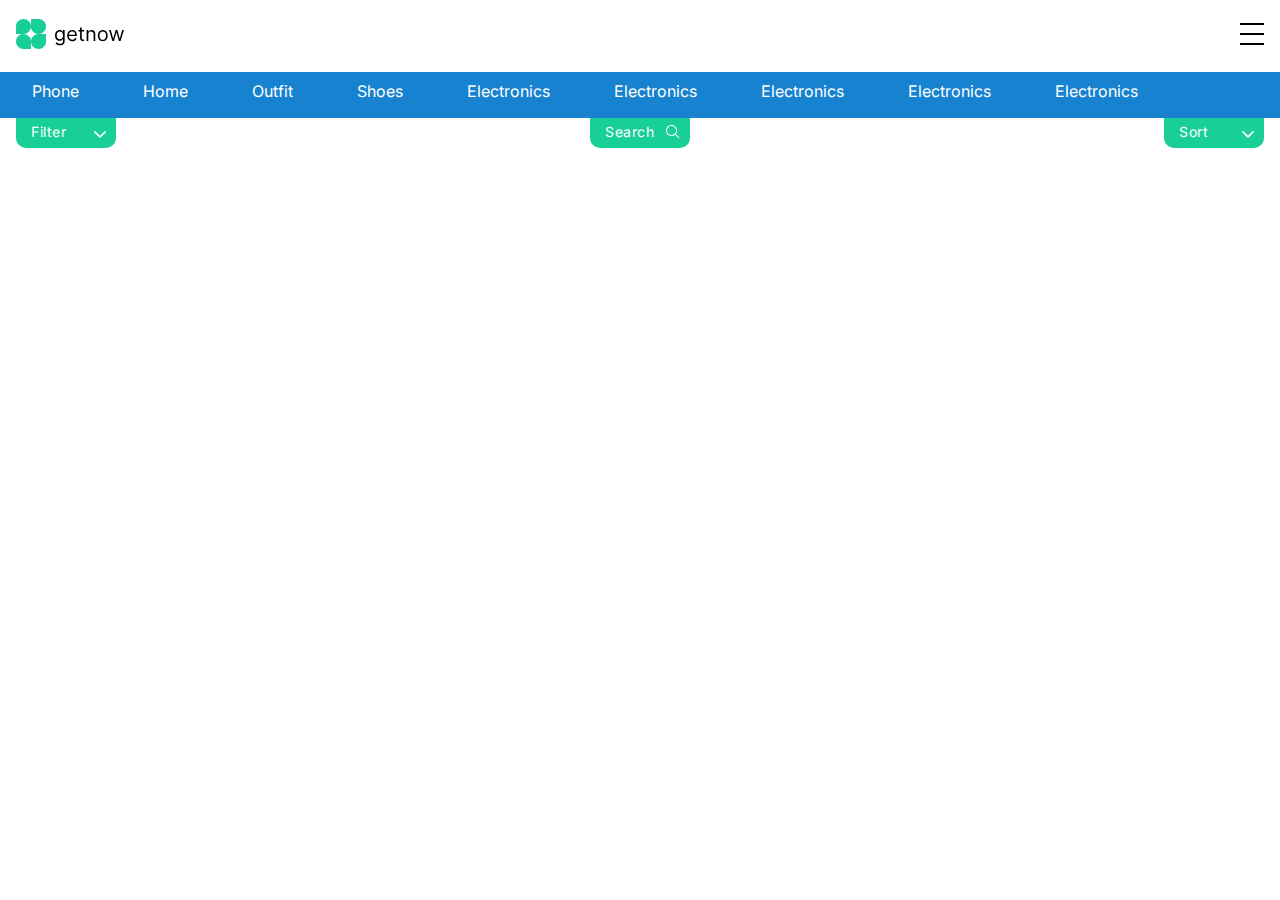
<file: index.html>
<!DOCTYPE html>
<html lang="en">
  <head>
    <meta charset="UTF-8" />
    <meta http-equiv="X-UA-Compatible" content="IE=edge" />
    <meta name="viewport" content="width=device-width, initial-scale=1.0" />
    <link rel="stylesheet" href="style.css" />
    <title>getnow</title>
  </head>
  <body>
    <header>
      <nav class="mobile-nav">
        <div class="logo">
          <a href="#"><img src="./assets/logo.svg" alt="logo" /></a>
        </div>
        <div class="hamburger">
          <img src="./assets/hamburger.svg" alt="menu" />
        </div>
        <div class="mobile-sidebar">
          <div class="close"><img src="./assets/close.svg" alt="" /></div>

          <div class="navigation">
            <ul>
              <li><img src="./assets/profile.svg" alt="" /></li>
              <li><img src="./assets/cart.svg" alt="" /></li>
              <li><img src="./assets/moon.svg" alt="" /></li>
            </ul>
          </div>
        </div>
      </nav>
    </header>
    <main>
      <div class="categories">
        <h3 class="category">Phone</h3>
        <h3 class="category">Home</h3>
        <h3 class="category">Outfit</h3>
        <h3 class="category">Shoes</h3>
        <h3 class="category">Electronics</h3>
        <h3 class="category">Electronics</h3>
        <h3 class="category">Electronics</h3>
        <h3 class="category">Electronics</h3>
        <h3 class="category">Electronics</h3>
      </div>
      <div class="search-area">
        <div class="searching">
          <input
            placeholder="Adidas shoe"
            type="search"
            name="search"
            id="search"
          />
          <div class="search-icon">
            <svg width="20" height="20" viewBox="0 0 28 28" fill="none">
              <path
                d="M27.0358 25.6218L19.4838 18.0698C21.2986 15.8911 22.2035 13.0966 22.0104 10.2677C21.8173 7.43873 20.541 4.79315 18.447 2.88128C16.353 0.969401 13.6025 -0.0615654 10.7677 0.00284618C7.93293 0.0672578 5.23211 1.22209 3.2271 3.2271C1.22209 5.23211 0.0672578 7.93293 0.00284618 10.7677C-0.0615654 13.6025 0.969401 16.353 2.88128 18.447C4.79315 20.541 7.43873 21.8173 10.2677 22.0104C13.0966 22.2035 15.8911 21.2986 18.0698 19.4838L25.6218 27.0358L27.0358 25.6218ZM2.03576 11.0358C2.03576 9.25573 2.5636 7.51567 3.55253 6.03563C4.54147 4.55559 5.94707 3.40203 7.59161 2.72084C9.23614 2.03966 11.0457 1.86143 12.7916 2.20869C14.5374 2.55596 16.141 3.41313 17.3997 4.6718C18.6584 5.93047 19.5156 7.53412 19.8628 9.27995C20.2101 11.0258 20.0319 12.8354 19.3507 14.4799C18.6695 16.1244 17.5159 17.5301 16.0359 18.519C14.5559 19.5079 12.8158 20.0358 11.0358 20.0358C8.64962 20.0331 6.36198 19.0841 4.67472 17.3968C2.98747 15.7095 2.03841 13.4219 2.03576 11.0358Z"
                fill="#ffff"
              />
            </svg>
          </div>
        </div>
      </div>
      <div class="filter">
        <div class="filter-header">
          <h2>Filter</h2>
          <div class="arrow"><img src="./assets/down-arrow.svg" alt="" /></div>
        </div>
        <div class="filter-container no-display">
          <div class="gender-header">
            <h2>Gender</h2>
            <div class="arrow">
              <img src="./assets/down-arrow.svg" alt="" />
            </div>
          </div>
          <div class="gender-container no-display">
            <h4 class="gender">Man</h4>
            <h4 class="gender">Woman</h4>
          </div>

          <div class="brand-header">
            <h2>Brand</h2>
            <div class="arrow">
              <img src="./assets/down-arrow.svg" alt="" />
            </div>
          </div>
          <div class="brand-container no-display">
            <h4 class="brand">Adidas</h4>
            <h4 class="brand">Nike</h4>
            <h4 class="brand">Puma</h4>
          </div>

          <div class="price-header">
            <h2>Price</h2>
            <div class="arrow">
              <img src="./assets/down-arrow.svg" alt="" />
            </div>
          </div>
          <div class="price-container no-display">
            <div class="each-range">
              <div class="radio"></div>
              <h4 class="price">$0-$99</h4>
            </div>
            <div class="each-range">
              <div class="radio"></div>
              <h4 class="price">$100-$299</h4>
            </div>
            <div class="each-range">
              <div class="radio"></div>
              <h4 class="price">$300-$799</h4>
            </div>
          </div>
        </div>
      </div>
      <div class="search">
        <div class="search-header">
          <h2>Search</h2>
          <div class="search-icon">
            <svg width="14" height="14" viewBox="0 0 28 28" fill="none">
              <path
                d="M27.0358 25.6218L19.4838 18.0698C21.2986 15.8911 22.2035 13.0966 22.0104 10.2677C21.8173 7.43873 20.541 4.79315 18.447 2.88128C16.353 0.969401 13.6025 -0.0615654 10.7677 0.00284618C7.93293 0.0672578 5.23211 1.22209 3.2271 3.2271C1.22209 5.23211 0.0672578 7.93293 0.00284618 10.7677C-0.0615654 13.6025 0.969401 16.353 2.88128 18.447C4.79315 20.541 7.43873 21.8173 10.2677 22.0104C13.0966 22.2035 15.8911 21.2986 18.0698 19.4838L25.6218 27.0358L27.0358 25.6218ZM2.03576 11.0358C2.03576 9.25573 2.5636 7.51567 3.55253 6.03563C4.54147 4.55559 5.94707 3.40203 7.59161 2.72084C9.23614 2.03966 11.0457 1.86143 12.7916 2.20869C14.5374 2.55596 16.141 3.41313 17.3997 4.6718C18.6584 5.93047 19.5156 7.53412 19.8628 9.27995C20.2101 11.0258 20.0319 12.8354 19.3507 14.4799C18.6695 16.1244 17.5159 17.5301 16.0359 18.519C14.5559 19.5079 12.8158 20.0358 11.0358 20.0358C8.64962 20.0331 6.36198 19.0841 4.67472 17.3968C2.98747 15.7095 2.03841 13.4219 2.03576 11.0358Z"
                fill="white"
              />
            </svg>
          </div>
        </div>
      </div>
      <div class="sort">
        <div class="sort-header">
          <h2>Sort</h2>
          <div class="arrow">
            <img src="./assets/down-arrow.svg" alt="" />
          </div>
        </div>
        <div class="sort-container no-display">
          <h4 class="sort-element">Most expensive first</h4>
          <h4 class="sort-element">Cheapest first</h4>
          <h4 class="sort-element">Most rated</h4>
          <h4 class="sort-element">Least rated</h4>
        </div>
      </div>
      <section class="products"></section>
      <template class="template">
        <a href="#">
          <div class="product-card">
            <div class="add-to-cart">
              <svg width="30" height="30" viewBox="0 0 32 31" fill="none">
                <path
                  d="M13.1427 30.8568C12.6881 30.8568 12.252 30.6762 11.9305 30.3547C11.6091 30.0332 11.4285 29.5972 11.4285 29.1425C11.4285 28.6879 11.6091 28.2519 11.9305 27.9304C12.252 27.6089 12.6881 27.4283 13.1427 27.4283C13.5974 27.4283 14.0334 27.6089 14.3549 27.9304C14.6764 28.2519 14.857 28.6879 14.857 29.1425C14.857 29.5972 14.6764 30.0332 14.3549 30.3547C14.0334 30.6762 13.5974 30.8568 13.1427 30.8568ZM24.5712 30.8568C24.1165 30.8568 23.6805 30.6762 23.359 30.3547C23.0375 30.0332 22.8569 29.5972 22.8569 29.1425C22.8569 28.6879 23.0375 28.2519 23.359 27.9304C23.6805 27.6089 24.1165 27.4283 24.5712 27.4283C25.0258 27.4283 25.4619 27.6089 25.7833 27.9304C26.1048 28.2519 26.2854 28.6879 26.2854 29.1425C26.2854 29.5972 26.1048 30.0332 25.7833 30.3547C25.4619 30.6762 25.0258 30.8568 24.5712 30.8568ZM1.14285 2.28569C0.839744 2.28569 0.549056 2.16528 0.334731 1.95096C0.120406 1.73663 0 1.44595 0 1.14285C0 0.839744 0.120406 0.549057 0.334731 0.334732C0.549056 0.120406 0.839744 0 1.14285 0H6.85707C7.12117 0.0001595 7.37707 0.0917844 7.58125 0.259296C7.78543 0.426808 7.92529 0.659867 7.97706 0.918847L9.16562 6.85707H30.8568C31.0273 6.85702 31.1956 6.89511 31.3495 6.96855C31.5033 7.042 31.6388 7.14893 31.746 7.28152C31.8531 7.4141 31.9293 7.56899 31.9688 7.73482C32.0084 7.90065 32.0103 8.07323 31.9745 8.23991L28.546 24.2397C28.4911 24.4954 28.3502 24.7245 28.1468 24.8888C27.9434 25.0531 27.6898 25.1427 27.4283 25.1426H11.4285C11.1643 25.1424 10.9085 25.0508 10.7043 24.8833C10.5001 24.7158 10.3602 24.4827 10.3085 24.2237L5.91994 2.28569H1.14285ZM12.3656 22.8569H26.5049L29.4443 9.14276H9.62276L12.3656 22.8569Z"
                  fill="#17CF97"
                />
              </svg>
            </div>
            <img
              class="product-image"
              src="./assets/product-1.png"
              alt="shoe"
            />
            <div class="product-info">
              <div class="product-info-top">
                <h3 class="product-name">Nike Shoe</h3>
                <h3 class="product-price">$99</h3>
              </div>
              <div class="product-info-bottom">
                <p class="desc">Lorem ipsum dolor sit amet.</p>
                <div class="rating">
                  <div class="star"></div>
                  <div class="star"></div>
                  <div class="star"></div>
                  <div class="star"></div>
                  <div class="star"></div>
                </div>
              </div>
            </div></div
        ></a>
      </template>
    </main>

    <script src="js/fetch.js"></script>
    <script src="js/app.js"></script>
  </body>
</html>
</file>
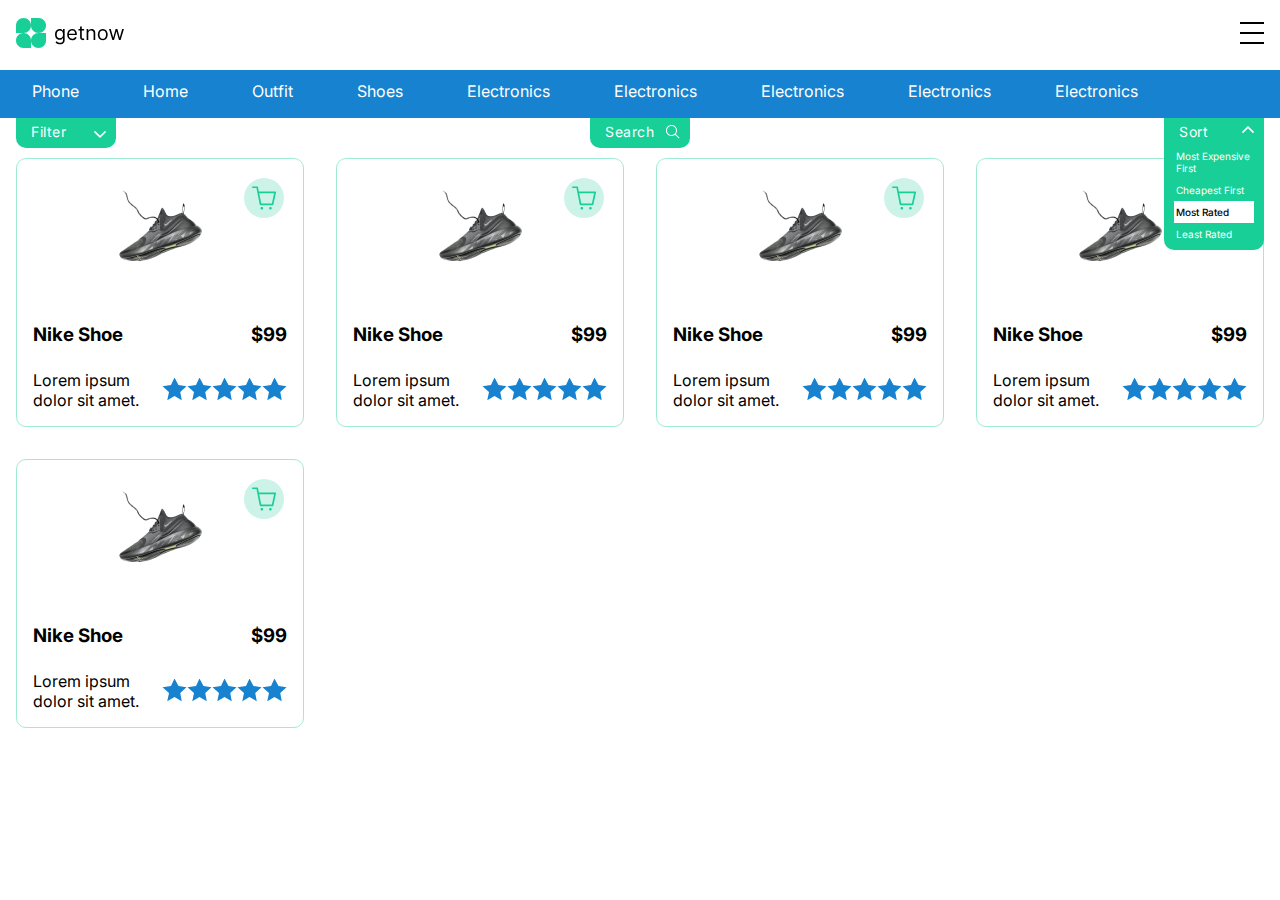
<file: getnow-e-commerce/index.html>
<!DOCTYPE html>
<html lang="en">
  <head>
    <meta charset="UTF-8" />
    <meta http-equiv="X-UA-Compatible" content="IE=edge" />
    <meta name="viewport" content="width=device-width, initial-scale=1.0" />
    <link rel="stylesheet" href="style.css" />
    <title>getnow</title>
  </head>
  <body>
    <header>
      <nav class="mobile-nav">
        <div class="logo">
          <a href="#"><img src="./assets/logo.svg" alt="logo" /></a>
        </div>
        <div class="hamburger">
          <img src="./assets/hamburger.svg" alt="menu" />
        </div>
        <div class="mobile-sidebar">
          <div class="close"><img src="./assets/close.svg" alt="" /></div>

          <div class="navigation">
            <ul>
              <li><img src="./assets/profile.svg" alt="" /></li>
              <li><img src="./assets/cart.svg" alt="" /></li>
              <li><img src="./assets/moon.svg" alt="" /></li>
            </ul>
          </div>
        </div>
      </nav>
    </header>
    <main>
      <div class="categories">
        <h3 class="category">Phone</h3>
        <h3 class="category">Home</h3>
        <h3 class="category">Outfit</h3>
        <h3 class="category">Shoes</h3>
        <h3 class="category">Electronics</h3>
        <h3 class="category">Electronics</h3>
        <h3 class="category">Electronics</h3>
        <h3 class="category">Electronics</h3>
        <h3 class="category">Electronics</h3>
      </div>
      <div class="search-area">
        <div class="searching">
          <input
            placeholder="Adidas shoe"
            type="search"
            name="search"
            id="search"
          />
          <div class="search-icon">
            <svg width="20" height="20" viewBox="0 0 28 28" fill="none">
              <path
                d="M27.0358 25.6218L19.4838 18.0698C21.2986 15.8911 22.2035 13.0966 22.0104 10.2677C21.8173 7.43873 20.541 4.79315 18.447 2.88128C16.353 0.969401 13.6025 -0.0615654 10.7677 0.00284618C7.93293 0.0672578 5.23211 1.22209 3.2271 3.2271C1.22209 5.23211 0.0672578 7.93293 0.00284618 10.7677C-0.0615654 13.6025 0.969401 16.353 2.88128 18.447C4.79315 20.541 7.43873 21.8173 10.2677 22.0104C13.0966 22.2035 15.8911 21.2986 18.0698 19.4838L25.6218 27.0358L27.0358 25.6218ZM2.03576 11.0358C2.03576 9.25573 2.5636 7.51567 3.55253 6.03563C4.54147 4.55559 5.94707 3.40203 7.59161 2.72084C9.23614 2.03966 11.0457 1.86143 12.7916 2.20869C14.5374 2.55596 16.141 3.41313 17.3997 4.6718C18.6584 5.93047 19.5156 7.53412 19.8628 9.27995C20.2101 11.0258 20.0319 12.8354 19.3507 14.4799C18.6695 16.1244 17.5159 17.5301 16.0359 18.519C14.5559 19.5079 12.8158 20.0358 11.0358 20.0358C8.64962 20.0331 6.36198 19.0841 4.67472 17.3968C2.98747 15.7095 2.03841 13.4219 2.03576 11.0358Z"
                fill="#ffff"
              />
            </svg>
          </div>
        </div>
      </div>
      <div class="filter">
        <div class="filter-header">
          <h2>Filter</h2>
          <div class="arrow"><img src="./assets/down-arrow.svg" alt="" /></div>
        </div>
        <div class="filter-container">
          <div class="gender-container">
            <div class="gender-header">
              <h2>Gender</h2>
              <div class="arrow">
                <img src="./assets/down-arrow.svg" alt="" />
              </div>
            </div>
            <h4 class="filter-active gender">Man</h4>
            <h4 class="gender">Woman</h4>
          </div>
          <div class="brand-container">
            <div class="brand-header">
              <h2>Brand</h2>
              <div class="arrow">
                <img src="./assets/down-arrow.svg" alt="" />
              </div>
            </div>
            <h4 class="brand">Adidas</h4>
            <h4 class="brand filter-active">Nike</h4>
            <h4 class="brand">Puma</h4>
          </div>
          <div class="price-container">
            <div class="price-header">
              <h2>Price</h2>
              <div class="arrow">
                <img src="./assets/down-arrow.svg" alt="" />
              </div>
            </div>
            <div class="each-range">
              <div class="radio radio-active"></div>
              <h4 class="price">$0-$99</h4>
            </div>
            <div class="each-range">
              <div class="radio"></div>
              <h4 class="price">$100-$299</h4>
            </div>
            <div class="each-range">
              <div class="radio"></div>
              <h4 class="price">$300-$799</h4>
            </div>
          </div>
        </div>
      </div>
      <div class="search">
        <div class="search-header">
          <h2>Search</h2>
          <div class="search-icon">
            <svg width="14" height="14" viewBox="0 0 28 28" fill="none">
              <path
                d="M27.0358 25.6218L19.4838 18.0698C21.2986 15.8911 22.2035 13.0966 22.0104 10.2677C21.8173 7.43873 20.541 4.79315 18.447 2.88128C16.353 0.969401 13.6025 -0.0615654 10.7677 0.00284618C7.93293 0.0672578 5.23211 1.22209 3.2271 3.2271C1.22209 5.23211 0.0672578 7.93293 0.00284618 10.7677C-0.0615654 13.6025 0.969401 16.353 2.88128 18.447C4.79315 20.541 7.43873 21.8173 10.2677 22.0104C13.0966 22.2035 15.8911 21.2986 18.0698 19.4838L25.6218 27.0358L27.0358 25.6218ZM2.03576 11.0358C2.03576 9.25573 2.5636 7.51567 3.55253 6.03563C4.54147 4.55559 5.94707 3.40203 7.59161 2.72084C9.23614 2.03966 11.0457 1.86143 12.7916 2.20869C14.5374 2.55596 16.141 3.41313 17.3997 4.6718C18.6584 5.93047 19.5156 7.53412 19.8628 9.27995C20.2101 11.0258 20.0319 12.8354 19.3507 14.4799C18.6695 16.1244 17.5159 17.5301 16.0359 18.519C14.5559 19.5079 12.8158 20.0358 11.0358 20.0358C8.64962 20.0331 6.36198 19.0841 4.67472 17.3968C2.98747 15.7095 2.03841 13.4219 2.03576 11.0358Z"
                fill="white"
              />
            </svg>
          </div>
        </div>
      </div>
      <div class="sort">
        <div class="sort-header">
          <h2>Sort</h2>
          <div class="arrow arrow-active">
            <img src="./assets/down-arrow.svg" alt="" />
          </div>
        </div>
        <div class="sort-container">
          <h4 class="sort-element">Most expensive first</h4>
          <h4 class="sort-element">Cheapest first</h4>
          <h4 class="filter-active sort-element">Most rated</h4>
          <h4 class="sort-element">Least rated</h4>
        </div>
      </div>
      <section class="products">
        <div class="product-card">
          <div class="add-to-cart">
            <svg width="30" height="30" viewBox="0 0 32 31" fill="none">
              <path
                d="M13.1427 30.8568C12.6881 30.8568 12.252 30.6762 11.9305 30.3547C11.6091 30.0332 11.4285 29.5972 11.4285 29.1425C11.4285 28.6879 11.6091 28.2519 11.9305 27.9304C12.252 27.6089 12.6881 27.4283 13.1427 27.4283C13.5974 27.4283 14.0334 27.6089 14.3549 27.9304C14.6764 28.2519 14.857 28.6879 14.857 29.1425C14.857 29.5972 14.6764 30.0332 14.3549 30.3547C14.0334 30.6762 13.5974 30.8568 13.1427 30.8568ZM24.5712 30.8568C24.1165 30.8568 23.6805 30.6762 23.359 30.3547C23.0375 30.0332 22.8569 29.5972 22.8569 29.1425C22.8569 28.6879 23.0375 28.2519 23.359 27.9304C23.6805 27.6089 24.1165 27.4283 24.5712 27.4283C25.0258 27.4283 25.4619 27.6089 25.7833 27.9304C26.1048 28.2519 26.2854 28.6879 26.2854 29.1425C26.2854 29.5972 26.1048 30.0332 25.7833 30.3547C25.4619 30.6762 25.0258 30.8568 24.5712 30.8568ZM1.14285 2.28569C0.839744 2.28569 0.549056 2.16528 0.334731 1.95096C0.120406 1.73663 0 1.44595 0 1.14285C0 0.839744 0.120406 0.549057 0.334731 0.334732C0.549056 0.120406 0.839744 0 1.14285 0H6.85707C7.12117 0.0001595 7.37707 0.0917844 7.58125 0.259296C7.78543 0.426808 7.92529 0.659867 7.97706 0.918847L9.16562 6.85707H30.8568C31.0273 6.85702 31.1956 6.89511 31.3495 6.96855C31.5033 7.042 31.6388 7.14893 31.746 7.28152C31.8531 7.4141 31.9293 7.56899 31.9688 7.73482C32.0084 7.90065 32.0103 8.07323 31.9745 8.23991L28.546 24.2397C28.4911 24.4954 28.3502 24.7245 28.1468 24.8888C27.9434 25.0531 27.6898 25.1427 27.4283 25.1426H11.4285C11.1643 25.1424 10.9085 25.0508 10.7043 24.8833C10.5001 24.7158 10.3602 24.4827 10.3085 24.2237L5.91994 2.28569H1.14285ZM12.3656 22.8569H26.5049L29.4443 9.14276H9.62276L12.3656 22.8569Z"
                fill="#17CF97"
              />
            </svg>
          </div>
          <img class="product-image" src="./assets/product-1.png" alt="shoe" />
          <div class="product-info">
            <div class="product-info-top">
              <h3 class="product-name">Nike Shoe</h3>
              <h3 class="product-price">$99</h3>
            </div>
            <div class="product-info-bottom">
              <p class="desc">Lorem ipsum dolor sit amet.</p>
              <div class="rating">
                <div class="star"></div>
                <div class="star"></div>
                <div class="star"></div>
                <div class="star"></div>
                <div class="star"></div>
              </div>
            </div>
          </div>
        </div>
        <div class="product-card">
          <div class="add-to-cart">
            <svg width="30" height="30" viewBox="0 0 32 31" fill="none">
              <path
                d="M13.1427 30.8568C12.6881 30.8568 12.252 30.6762 11.9305 30.3547C11.6091 30.0332 11.4285 29.5972 11.4285 29.1425C11.4285 28.6879 11.6091 28.2519 11.9305 27.9304C12.252 27.6089 12.6881 27.4283 13.1427 27.4283C13.5974 27.4283 14.0334 27.6089 14.3549 27.9304C14.6764 28.2519 14.857 28.6879 14.857 29.1425C14.857 29.5972 14.6764 30.0332 14.3549 30.3547C14.0334 30.6762 13.5974 30.8568 13.1427 30.8568ZM24.5712 30.8568C24.1165 30.8568 23.6805 30.6762 23.359 30.3547C23.0375 30.0332 22.8569 29.5972 22.8569 29.1425C22.8569 28.6879 23.0375 28.2519 23.359 27.9304C23.6805 27.6089 24.1165 27.4283 24.5712 27.4283C25.0258 27.4283 25.4619 27.6089 25.7833 27.9304C26.1048 28.2519 26.2854 28.6879 26.2854 29.1425C26.2854 29.5972 26.1048 30.0332 25.7833 30.3547C25.4619 30.6762 25.0258 30.8568 24.5712 30.8568ZM1.14285 2.28569C0.839744 2.28569 0.549056 2.16528 0.334731 1.95096C0.120406 1.73663 0 1.44595 0 1.14285C0 0.839744 0.120406 0.549057 0.334731 0.334732C0.549056 0.120406 0.839744 0 1.14285 0H6.85707C7.12117 0.0001595 7.37707 0.0917844 7.58125 0.259296C7.78543 0.426808 7.92529 0.659867 7.97706 0.918847L9.16562 6.85707H30.8568C31.0273 6.85702 31.1956 6.89511 31.3495 6.96855C31.5033 7.042 31.6388 7.14893 31.746 7.28152C31.8531 7.4141 31.9293 7.56899 31.9688 7.73482C32.0084 7.90065 32.0103 8.07323 31.9745 8.23991L28.546 24.2397C28.4911 24.4954 28.3502 24.7245 28.1468 24.8888C27.9434 25.0531 27.6898 25.1427 27.4283 25.1426H11.4285C11.1643 25.1424 10.9085 25.0508 10.7043 24.8833C10.5001 24.7158 10.3602 24.4827 10.3085 24.2237L5.91994 2.28569H1.14285ZM12.3656 22.8569H26.5049L29.4443 9.14276H9.62276L12.3656 22.8569Z"
                fill="#17CF97"
              />
            </svg>
          </div>
          <img class="product-image" src="./assets/product-1.png" alt="shoe" />
          <div class="product-info">
            <div class="product-info-top">
              <h3 class="product-name">Nike Shoe</h3>
              <h3 class="product-price">$99</h3>
            </div>
            <div class="product-info-bottom">
              <p class="desc">Lorem ipsum dolor sit amet.</p>
              <div class="rating">
                <div class="star"></div>
                <div class="star"></div>
                <div class="star"></div>
                <div class="star"></div>
                <div class="star"></div>
              </div>
            </div>
          </div>
        </div>
        <div class="product-card">
          <div class="add-to-cart">
            <svg width="30" height="30" viewBox="0 0 32 31" fill="none">
              <path
                d="M13.1427 30.8568C12.6881 30.8568 12.252 30.6762 11.9305 30.3547C11.6091 30.0332 11.4285 29.5972 11.4285 29.1425C11.4285 28.6879 11.6091 28.2519 11.9305 27.9304C12.252 27.6089 12.6881 27.4283 13.1427 27.4283C13.5974 27.4283 14.0334 27.6089 14.3549 27.9304C14.6764 28.2519 14.857 28.6879 14.857 29.1425C14.857 29.5972 14.6764 30.0332 14.3549 30.3547C14.0334 30.6762 13.5974 30.8568 13.1427 30.8568ZM24.5712 30.8568C24.1165 30.8568 23.6805 30.6762 23.359 30.3547C23.0375 30.0332 22.8569 29.5972 22.8569 29.1425C22.8569 28.6879 23.0375 28.2519 23.359 27.9304C23.6805 27.6089 24.1165 27.4283 24.5712 27.4283C25.0258 27.4283 25.4619 27.6089 25.7833 27.9304C26.1048 28.2519 26.2854 28.6879 26.2854 29.1425C26.2854 29.5972 26.1048 30.0332 25.7833 30.3547C25.4619 30.6762 25.0258 30.8568 24.5712 30.8568ZM1.14285 2.28569C0.839744 2.28569 0.549056 2.16528 0.334731 1.95096C0.120406 1.73663 0 1.44595 0 1.14285C0 0.839744 0.120406 0.549057 0.334731 0.334732C0.549056 0.120406 0.839744 0 1.14285 0H6.85707C7.12117 0.0001595 7.37707 0.0917844 7.58125 0.259296C7.78543 0.426808 7.92529 0.659867 7.97706 0.918847L9.16562 6.85707H30.8568C31.0273 6.85702 31.1956 6.89511 31.3495 6.96855C31.5033 7.042 31.6388 7.14893 31.746 7.28152C31.8531 7.4141 31.9293 7.56899 31.9688 7.73482C32.0084 7.90065 32.0103 8.07323 31.9745 8.23991L28.546 24.2397C28.4911 24.4954 28.3502 24.7245 28.1468 24.8888C27.9434 25.0531 27.6898 25.1427 27.4283 25.1426H11.4285C11.1643 25.1424 10.9085 25.0508 10.7043 24.8833C10.5001 24.7158 10.3602 24.4827 10.3085 24.2237L5.91994 2.28569H1.14285ZM12.3656 22.8569H26.5049L29.4443 9.14276H9.62276L12.3656 22.8569Z"
                fill="#17CF97"
              />
            </svg>
          </div>
          <img class="product-image" src="./assets/product-1.png" alt="shoe" />
          <div class="product-info">
            <div class="product-info-top">
              <h3 class="product-name">Nike Shoe</h3>
              <h3 class="product-price">$99</h3>
            </div>
            <div class="product-info-bottom">
              <p class="desc">Lorem ipsum dolor sit amet.</p>
              <div class="rating">
                <div class="star"></div>
                <div class="star"></div>
                <div class="star"></div>
                <div class="star"></div>
                <div class="star"></div>
              </div>
            </div>
          </div>
        </div>
        <div class="product-card">
          <div class="add-to-cart">
            <svg width="30" height="30" viewBox="0 0 32 31" fill="none">
              <path
                d="M13.1427 30.8568C12.6881 30.8568 12.252 30.6762 11.9305 30.3547C11.6091 30.0332 11.4285 29.5972 11.4285 29.1425C11.4285 28.6879 11.6091 28.2519 11.9305 27.9304C12.252 27.6089 12.6881 27.4283 13.1427 27.4283C13.5974 27.4283 14.0334 27.6089 14.3549 27.9304C14.6764 28.2519 14.857 28.6879 14.857 29.1425C14.857 29.5972 14.6764 30.0332 14.3549 30.3547C14.0334 30.6762 13.5974 30.8568 13.1427 30.8568ZM24.5712 30.8568C24.1165 30.8568 23.6805 30.6762 23.359 30.3547C23.0375 30.0332 22.8569 29.5972 22.8569 29.1425C22.8569 28.6879 23.0375 28.2519 23.359 27.9304C23.6805 27.6089 24.1165 27.4283 24.5712 27.4283C25.0258 27.4283 25.4619 27.6089 25.7833 27.9304C26.1048 28.2519 26.2854 28.6879 26.2854 29.1425C26.2854 29.5972 26.1048 30.0332 25.7833 30.3547C25.4619 30.6762 25.0258 30.8568 24.5712 30.8568ZM1.14285 2.28569C0.839744 2.28569 0.549056 2.16528 0.334731 1.95096C0.120406 1.73663 0 1.44595 0 1.14285C0 0.839744 0.120406 0.549057 0.334731 0.334732C0.549056 0.120406 0.839744 0 1.14285 0H6.85707C7.12117 0.0001595 7.37707 0.0917844 7.58125 0.259296C7.78543 0.426808 7.92529 0.659867 7.97706 0.918847L9.16562 6.85707H30.8568C31.0273 6.85702 31.1956 6.89511 31.3495 6.96855C31.5033 7.042 31.6388 7.14893 31.746 7.28152C31.8531 7.4141 31.9293 7.56899 31.9688 7.73482C32.0084 7.90065 32.0103 8.07323 31.9745 8.23991L28.546 24.2397C28.4911 24.4954 28.3502 24.7245 28.1468 24.8888C27.9434 25.0531 27.6898 25.1427 27.4283 25.1426H11.4285C11.1643 25.1424 10.9085 25.0508 10.7043 24.8833C10.5001 24.7158 10.3602 24.4827 10.3085 24.2237L5.91994 2.28569H1.14285ZM12.3656 22.8569H26.5049L29.4443 9.14276H9.62276L12.3656 22.8569Z"
                fill="#17CF97"
              />
            </svg>
          </div>
          <img class="product-image" src="./assets/product-1.png" alt="shoe" />
          <div class="product-info">
            <div class="product-info-top">
              <h3 class="product-name">Nike Shoe</h3>
              <h3 class="product-price">$99</h3>
            </div>
            <div class="product-info-bottom">
              <p class="desc">Lorem ipsum dolor sit amet.</p>
              <div class="rating">
                <div class="star"></div>
                <div class="star"></div>
                <div class="star"></div>
                <div class="star"></div>
                <div class="star"></div>
              </div>
            </div>
          </div>
        </div>
        <div class="product-card">
          <div class="add-to-cart">
            <svg width="30" height="30" viewBox="0 0 32 31" fill="none">
              <path
                d="M13.1427 30.8568C12.6881 30.8568 12.252 30.6762 11.9305 30.3547C11.6091 30.0332 11.4285 29.5972 11.4285 29.1425C11.4285 28.6879 11.6091 28.2519 11.9305 27.9304C12.252 27.6089 12.6881 27.4283 13.1427 27.4283C13.5974 27.4283 14.0334 27.6089 14.3549 27.9304C14.6764 28.2519 14.857 28.6879 14.857 29.1425C14.857 29.5972 14.6764 30.0332 14.3549 30.3547C14.0334 30.6762 13.5974 30.8568 13.1427 30.8568ZM24.5712 30.8568C24.1165 30.8568 23.6805 30.6762 23.359 30.3547C23.0375 30.0332 22.8569 29.5972 22.8569 29.1425C22.8569 28.6879 23.0375 28.2519 23.359 27.9304C23.6805 27.6089 24.1165 27.4283 24.5712 27.4283C25.0258 27.4283 25.4619 27.6089 25.7833 27.9304C26.1048 28.2519 26.2854 28.6879 26.2854 29.1425C26.2854 29.5972 26.1048 30.0332 25.7833 30.3547C25.4619 30.6762 25.0258 30.8568 24.5712 30.8568ZM1.14285 2.28569C0.839744 2.28569 0.549056 2.16528 0.334731 1.95096C0.120406 1.73663 0 1.44595 0 1.14285C0 0.839744 0.120406 0.549057 0.334731 0.334732C0.549056 0.120406 0.839744 0 1.14285 0H6.85707C7.12117 0.0001595 7.37707 0.0917844 7.58125 0.259296C7.78543 0.426808 7.92529 0.659867 7.97706 0.918847L9.16562 6.85707H30.8568C31.0273 6.85702 31.1956 6.89511 31.3495 6.96855C31.5033 7.042 31.6388 7.14893 31.746 7.28152C31.8531 7.4141 31.9293 7.56899 31.9688 7.73482C32.0084 7.90065 32.0103 8.07323 31.9745 8.23991L28.546 24.2397C28.4911 24.4954 28.3502 24.7245 28.1468 24.8888C27.9434 25.0531 27.6898 25.1427 27.4283 25.1426H11.4285C11.1643 25.1424 10.9085 25.0508 10.7043 24.8833C10.5001 24.7158 10.3602 24.4827 10.3085 24.2237L5.91994 2.28569H1.14285ZM12.3656 22.8569H26.5049L29.4443 9.14276H9.62276L12.3656 22.8569Z"
                fill="#17CF97"
              />
            </svg>
          </div>
          <img class="product-image" src="./assets/product-1.png" alt="shoe" />
          <div class="product-info">
            <div class="product-info-top">
              <h3 class="product-name">Nike Shoe</h3>
              <h3 class="product-price">$99</h3>
            </div>
            <div class="product-info-bottom">
              <p class="desc">Lorem ipsum dolor sit amet.</p>
              <div class="rating">
                <div class="star"></div>
                <div class="star"></div>
                <div class="star"></div>
                <div class="star"></div>
                <div class="star"></div>
              </div>
            </div>
          </div>
        </div>
      </section>
    </main>
    <script src="app.js"></script>
  </body>
</html>
</file>
<file: style.css>
@import url("https://fonts.googleapis.com/css2?family=Inter:wght@300;400;500;600;700&display=swap");
* {
  padding: 0;
  margin: 0;
  box-sizing: border-box;
}
body {
  font-family: "Inter", sans-serif;
}
ul,
li {
  list-style: none;
}
a {
  text-decoration: none;
  color: #000;
}
.mobile-nav {
  display: flex;
  align-items: center;
  justify-content: space-between;
  padding-inline: 1rem;
  height: 8vh;
  position: fixed;
  top: 0;
  z-index: 4;
  width: 100%;
  background-color: #fff;
}
.hamburger {
  cursor: pointer;
}
.mobile-sidebar {
  position: absolute;
  right: 0;
  top: 0;
  background-color: #17cf97;
  width: 45vw;
  height: 100vh;
  z-index: 2;
  clip-path: circle(0% at 100% 100%);
  transition: 0.5s ease;
}
.close img {
  float: right;
  padding: 1rem 1rem 0 0;
  cursor: pointer;
}

.navigation ul {
  display: flex;
  flex-direction: column;
  align-items: center;
  margin-top: 6rem;
}
.navigation li {
  margin: 1.4rem;
  cursor: pointer;
}
.categories {
  display: flex;
  align-items: center;
  overflow: auto;
  white-space: nowrap;
  height: 6vh;
  background-color: #1782cf;
  width: 100%;
  -ms-overflow-style: none; /* IE and Edge */
  scrollbar-width: none; /* Firefox */
  margin-top: 4rem;
}
.categories::-webkit-scrollbar {
  display: none;
}
.category {
  color: #fff;
  font-weight: 400;
  display: inline-block;
  margin-inline: 2rem;
  font-size: 16px;
  cursor: pointer;
}
.search-area {
  position: fixed;
  top: 0;
  left: 0;
  height: 10vh;
  width: 100vw;
  z-index: 5;
  display: none;
}
.display {
  display: block;
}
.no-display {
  display: none;
}
.searching {
  width: 100%;
  background-color: #17cf97;
  height: 10vh;
  display: flex;
  align-items: center;
}
.searching .search-icon {
  background-color: #1782cf;
  padding: 1rem;
  border-radius: 0 10px 10px 0;
  cursor: pointer;
  margin-right: 2rem;
}
.searching input {
  width: 100%;
  border: none;
  outline: none;
  padding: 1rem;
  border-radius: 10px 0 0 10px;
  font-size: 16px;
  margin-left: 1rem;
}
.filter-and-sort {
  display: flex;
  justify-content: space-between;
  padding-inline: 1rem;
}
main {
  position: relative;
  min-height: 86vh;
}
.filter,
.sort,
.search {
  width: 100px;
  min-height: 30px;
  background-color: #17cf97;
  border-radius: 0 0 10px 10px;
  padding: 0 10px;
  position: absolute;
  z-index: 2;
}
.filter {
  left: 1rem;
}
.sort {
  right: 1rem;
}
.search {
  left: 50%;
  transform: translateX(-50%);
  cursor: pointer;
}
.search-icon {
  display: flex;
  align-items: center;
}
.filter-header,
.sort-header,
.gender-header,
.brand-header,
.price-header,
.search-header {
  display: flex;
  align-items: center;
  justify-content: space-between;
  width: 100%;
}
.filter-header h2,
.search-header h2,
.sort-header h2,
.gender-header h2,
.brand-header h2,
.price-header h2 {
  font-size: 14px;
  color: #fff;
  font-weight: 400;
  padding: 5px;
  letter-spacing: 0.5px;
}
.arrow {
  cursor: pointer;
}
.arrow-active {
  transform: rotate(180deg);
}
.gender,
.brand,
.price {
  font-size: 10px;
  color: #fff;
  font-weight: 400;
  padding: 5px 8px;
  width: 100%;
  cursor: pointer;
}
.sort-element {
  font-size: 10px;
  color: #fff;
  font-weight: 400;
  padding: 5px 2px;
  width: 100%;
  text-transform: capitalize;
  cursor: pointer;
}
.sort-element:last-child {
  padding-bottom: 10px;
}
.filter-active {
  background-color: #fff;
  color: black;
  font-weight: 500;
}
.each-range {
  display: flex;
  align-items: center;
}
.radio {
  width: 9px;
  height: 9px;
  border: 1px solid #ffffff;
  border-radius: 50%;
  cursor: pointer;
}
.radio-active {
  background-color: #fff;
}

.products {
  padding: 2.5rem 1rem;
  display: grid;
  grid-template-columns: repeat(auto-fit, minmax(250px, 1fr));
  gap: 2rem;
}
.product-card {
  border: 1.7px solid #a0ebd4;
  border-radius: 10px;
  display: flex;
  flex-direction: column;
  align-items: center;
  position: relative;
}
.add-to-cart {
  position: absolute;
  right: 1.2rem;
  top: 1.2rem;
  width: 40px;
  height: 40px;
  background-color: #cdf3e8;
  display: flex;
  align-items: center;
  justify-content: center;
  cursor: pointer;
  padding: 8px;
  border-radius: 50%;
}

.product-image {
  width: 100%;
  height: 200px;
  object-fit: contain;
  padding: 1rem;
  border-radius: 20px;
}
.product-info {
  display: flex;
  flex-direction: column;
  padding: 1rem;
}
.product-info-top {
  margin-bottom: 1.5rem;
}
.product-info-top,
.product-info-bottom {
  display: flex;
  align-items: center;
  justify-content: space-between;
}
.rating {
  display: flex;
}

.star {
  clip-path: polygon(
    50% 0%,
    66% 30%,
    98% 35%,
    73% 58%,
    79% 91%,
    50% 74%,
    21% 91%,
    28% 58%,
    2% 35%,
    36% 30%
  );

  width: 25px;
  height: 25px;
  background-color: #1782cf;
}

@media (max-width: 570px) {
  .products {
    grid-template-columns: minmax(250px, 300px);
    justify-content: center;
  }
}
</file>
<file: getnow-e-commerce/style.css>
@import url("https://fonts.googleapis.com/css2?family=Inter:wght@300;400;500;600;700&display=swap");
* {
  padding: 0;
  margin: 0;
  box-sizing: border-box;
}
body {
  font-family: "Inter", sans-serif;
}
ul,
li {
  list-style: none;
}
a {
  text-decoration: none;
}
.mobile-nav {
  display: flex;
  align-items: center;
  justify-content: space-between;
  padding-inline: 1rem;
  border-bottom: 2px solid #1782cf;
  height: 8vh;
  position: fixed;
  top: 0;
  z-index: 4;
  width: 100%;
  background-color: #fff;
}
.hamburger {
  cursor: pointer;
}
.mobile-sidebar {
  position: absolute;
  right: 0;
  top: 0;
  background-color: #17cf97;
  width: 45vw;
  height: 100vh;
  z-index: 2;
  clip-path: circle(0% at 100% 100%);
  transition: 0.5s ease;
}
.close img {
  float: right;
  padding: 1rem 1rem 0 0;
  cursor: pointer;
}

.navigation ul {
  display: flex;
  flex-direction: column;
  align-items: center;
  margin-top: 6rem;
}
.navigation li {
  margin: 1.4rem;
  cursor: pointer;
}
.categories {
  display: flex;
  align-items: center;
  overflow: auto;
  white-space: nowrap;
  height: 6vh;
  background-color: #1782cf;
  width: 100%;
  -ms-overflow-style: none; /* IE and Edge */
  scrollbar-width: none; /* Firefox */
  margin-top: 4rem;
}
.categories::-webkit-scrollbar {
  display: none;
}
.category {
  color: #fff;
  font-weight: 400;
  display: inline-block;
  margin-inline: 2rem;
  font-size: 16px;
  cursor: pointer;
}
.search-area {
  position: fixed;
  top: 0;
  left: 0;
  height: 100vh;
  width: 100vw;
  z-index: 3;
  background: rgba(255, 255, 255, 0.05);
  backdrop-filter: blur(15px);
  display: none;
}
.searching {
  width: 100%;
  background-color: #17cf97;
  height: 10vh;
  display: flex;
  align-items: center;
}
.searching .search-icon {
  background-color: #1782cf;
  padding: 1rem;
  border-radius: 0 10px 10px 0;
  cursor: pointer;
  margin-right: 2rem;
}
.searching input {
  width: 100%;
  border: none;
  outline: none;
  padding: 1rem;
  border-radius: 10px 0 0 10px;
  font-size: 16px;
  margin-left: 1rem;
}
.filter-and-sort {
  display: flex;
  justify-content: space-between;
  padding-inline: 1rem;
}
main {
  position: relative;
  min-height: 86vh;
}
.filter,
.sort,
.search {
  width: 100px;
  min-height: 30px;
  background-color: #17cf97;
  border-radius: 0 0 10px 10px;
  padding: 0 10px;
  position: absolute;
  z-index: 2;
}
.filter {
  left: 1rem;
}
.sort {
  right: 1rem;
}
.search {
  left: 50%;
  transform: translateX(-50%);
  cursor: pointer;
}
.search-icon {
  display: flex;
  align-items: center;
}
.filter-header,
.sort-header,
.gender-header,
.brand-header,
.price-header,
.search-header {
  display: flex;
  align-items: center;
  justify-content: space-between;
  width: 100%;
}
.filter-header h2,
.search-header h2,
.sort-header h2,
.gender-header h2,
.brand-header h2,
.price-header h2 {
  font-size: 14px;
  color: #fff;
  font-weight: 400;
  padding: 5px;
  letter-spacing: 0.5px;
}
.arrow {
  cursor: pointer;
}
.arrow-active {
  transform: rotate(180deg);
}
.gender,
.brand,
.price {
  font-size: 10px;
  color: #fff;
  font-weight: 400;
  padding: 5px 8px;
  width: 100%;
}
.sort-element {
  font-size: 10px;
  color: #fff;
  font-weight: 400;
  padding: 5px 2px;
  width: 100%;
  text-transform: capitalize;
  cursor: pointer;
}
.sort-element:last-child {
  padding-bottom: 10px;
}
.filter-active {
  background-color: #fff;
  color: black;
  font-weight: 500;
}
.each-range {
  display: flex;
  align-items: center;
}
.radio {
  width: 9px;
  height: 9px;
  border: 1px solid #ffffff;
  border-radius: 50%;
}
.radio-active {
  background-color: #fff;
}
.filter-container {
  display: none;
}

/* Product Page Styles */
.product-page {
  display: flex;
  flex-direction: column;
  align-items: center;
}

.images-container {
  transform: scale(0.7);
}

.product-container {
  margin: 1rem 1rem 1rem 1rem;
}

.product-container img {
  width: 100%;
  height: 100%;
  object-fit: cover;
  border: 1.7px solid #1782cf;
  border-radius: 10px;
}

.product-thumbnail-images {
  display: flex;
  justify-content: space-between;
}
.thumbnail-image-container {
  margin: 0 1rem;
}

.thumbnail-image-container img {
  width: 100%;
  height: 100%;
  border: 1.7px solid #1782cf;
  border-radius: 10px;
}

.product-info-container {
  margin: 1rem;
  border: 1.7px solid #1782cf;
  border-radius: 10px;
}
.product-description-container h2 {
  font-size: 24px;
  font-weight: 400;
  line-height: 29px;
  text-align: center;
  padding: 1rem 0 0.5rem 0;
}
.product-title p {
  font-weight: 400;
  font-size: 16px;
  line-height: 19px;
  text-align: center;
  padding: 0.5rem 0 0.5rem 0;
}
.product-description p {
  font-weight: 400;
  font-size: 14px;
  line-height: 17px;
  text-align: center;
  padding: 0.5rem 0 0.5rem 0;
}

.product-description-container {
  display: flex;
  flex-direction: column;
  align-items: center;
}
.product-shopping-tools {
  padding: 0.5rem 0 0.5rem 0;
  display: grid;
  grid-template-columns: repeat(2, 1fr);
}

.amount-container {
  display: flex;
  width: 102px;
  height: 28px;
  border: 1.7px solid #1782cf;
  border-radius: 10px;
}
.amount-container span {
  margin-inline: 1rem;
}
.amount-container .increment {
  width: 100%;
}

/* Product Page Styles End */
.products {
  padding: 2.5rem 1rem;
  display: grid;
  grid-template-columns: repeat(auto-fit, minmax(250px, 1fr));
  gap: 2rem;
}
.product-card {
  border: 1.7px solid #a0ebd4;
  border-radius: 10px;
  display: flex;
  flex-direction: column;
  align-items: center;
  position: relative;
}
.add-to-cart {
  position: absolute;
  right: 1.2rem;
  top: 1.2rem;
  width: 40px;
  height: 40px;
  background-color: #cdf3e8;
  display: flex;
  align-items: center;
  justify-content: center;
  cursor: pointer;
  padding: 8px;
  border-radius: 50%;
}

.product-image {
  width: 164px;
  height: 148px;
  object-fit: cover;
}
.product-info {
  display: flex;
  flex-direction: column;
  padding: 1rem;
}
.product-info-top {
  margin-bottom: 1.5rem;
}
.product-info-top,
.product-info-bottom {
  display: flex;
  align-items: center;
  justify-content: space-between;
}
.rating {
  display: flex;
}

.star {
  clip-path: polygon(
    50% 0%,
    66% 30%,
    98% 35%,
    73% 58%,
    79% 91%,
    50% 74%,
    21% 91%,
    28% 58%,
    2% 35%,
    36% 30%
  );

  width: 25px;
  height: 25px;
  background-color: #1782cf;
}

@media (max-width: 570px) {
  .products {
    grid-template-columns: minmax(250px, 300px);
    justify-content: center;
  }
}
</file>
